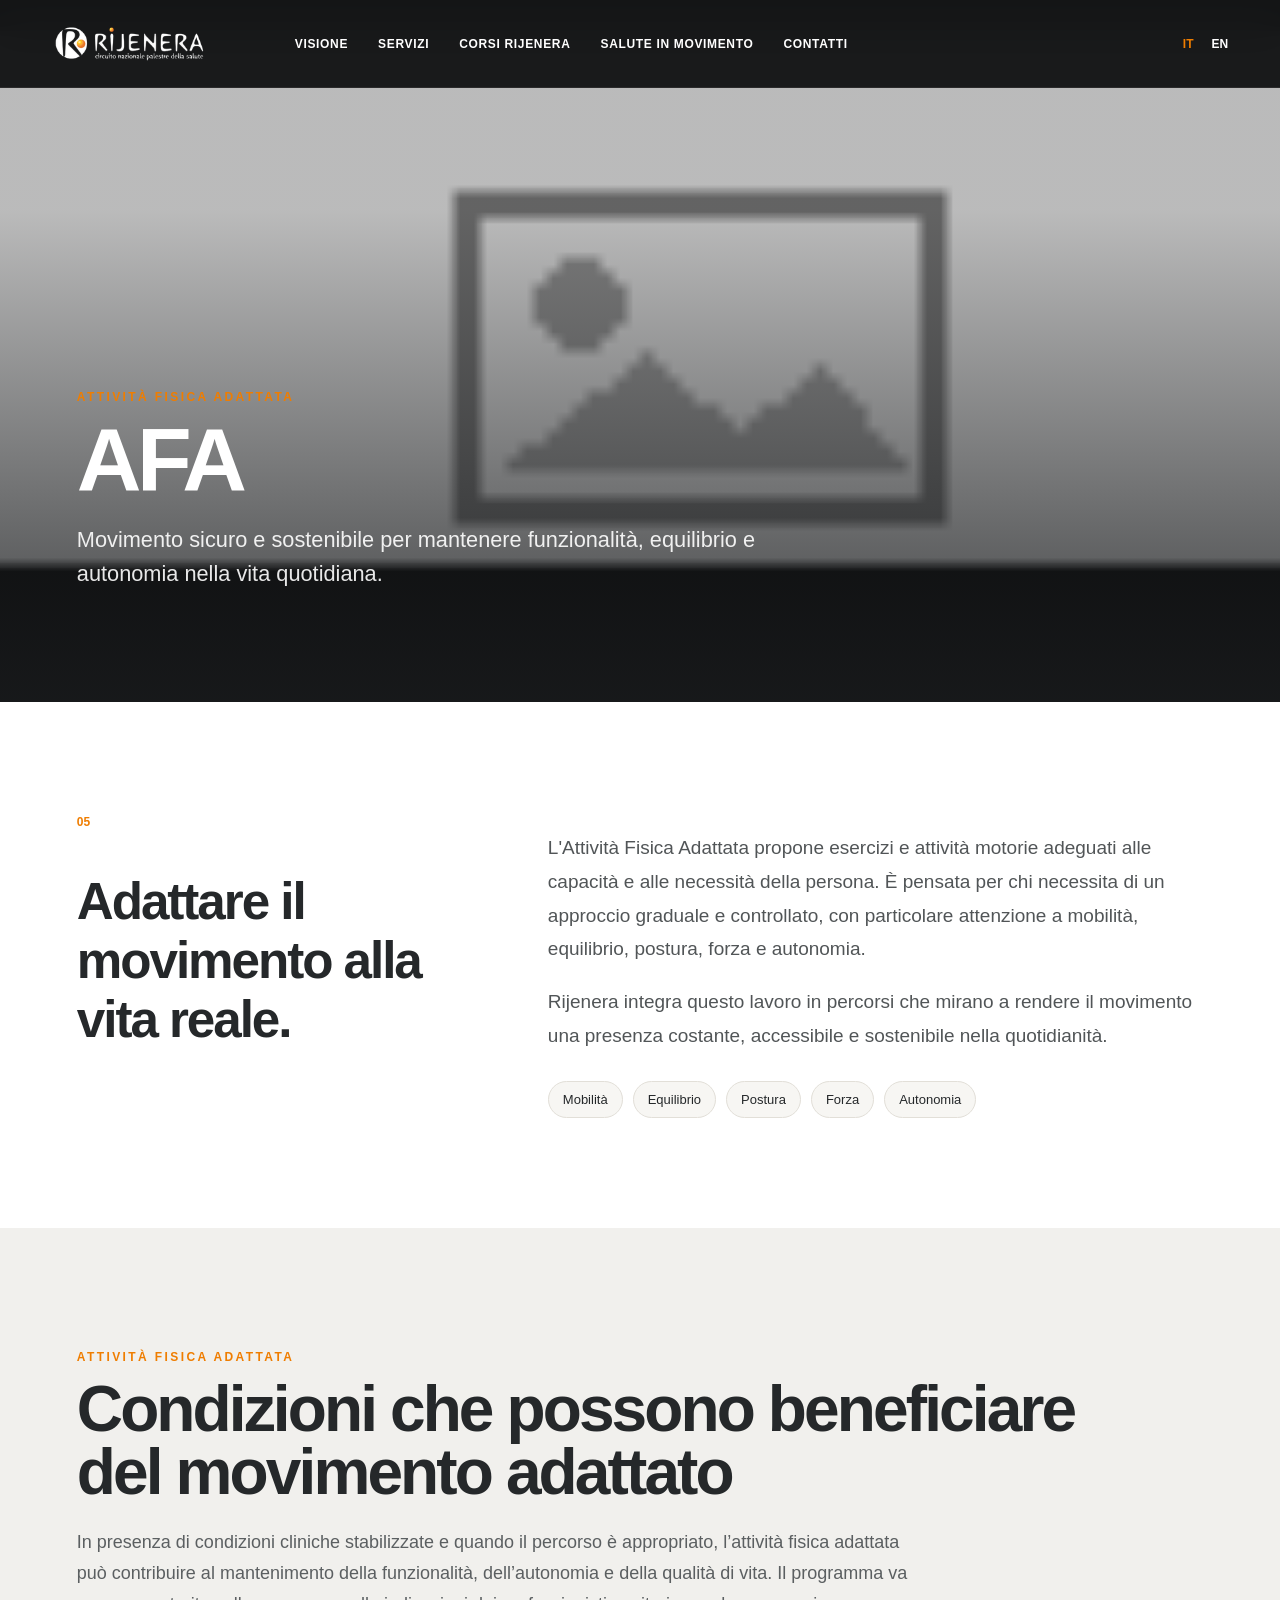
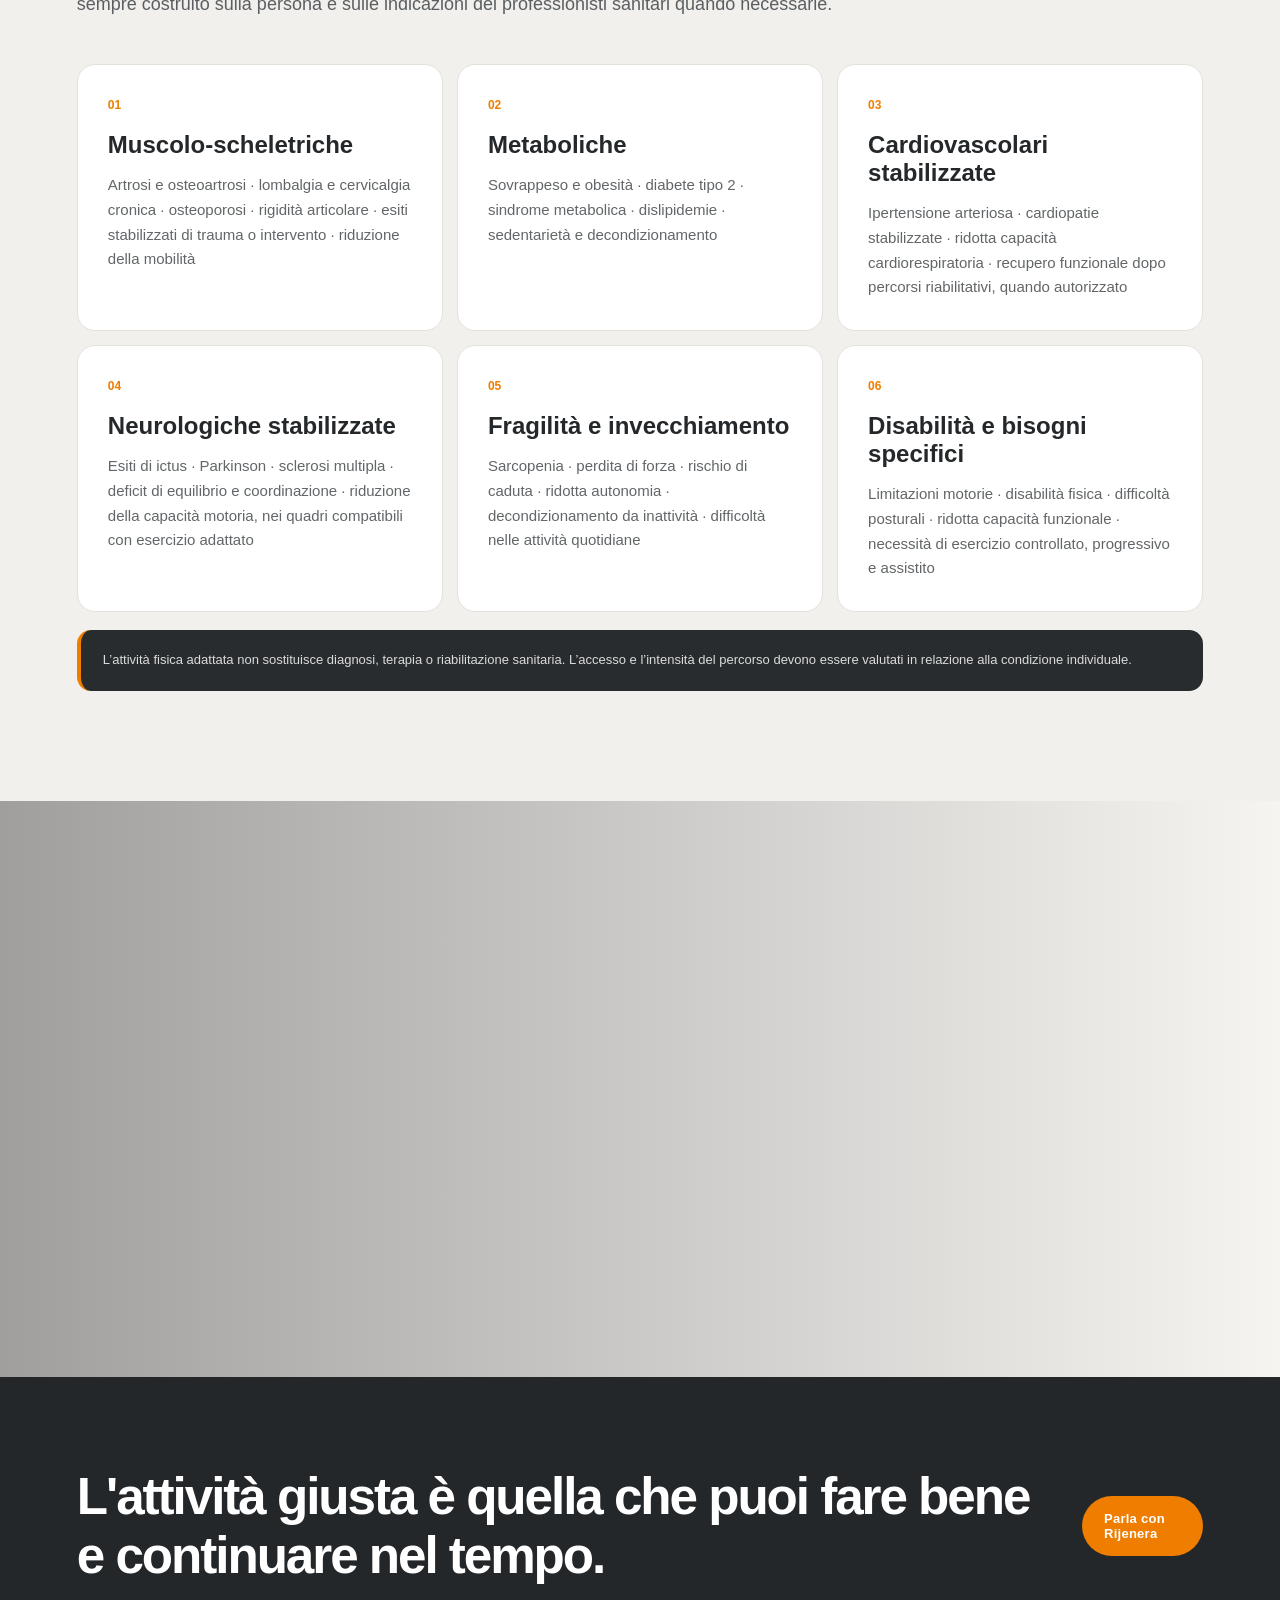
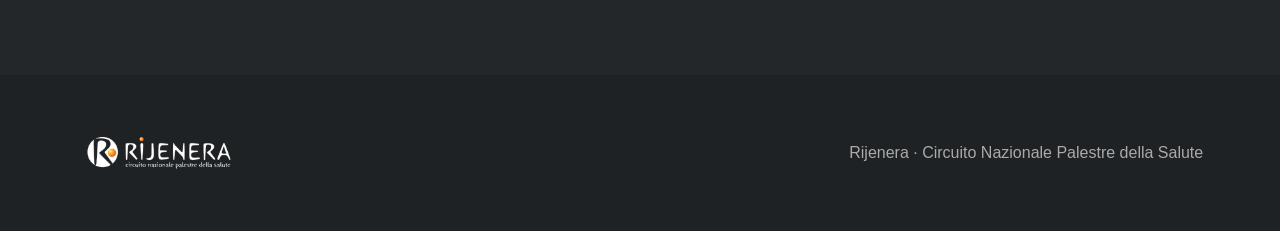
<file: afa.html>
<!doctype html><html lang="it"><head><meta charset="utf-8"><meta name="viewport" content="width=device-width,initial-scale=1"><title>Attività Fisica Adattata | Rijenera</title><link rel="stylesheet" href="assets/css/style.css"></head><body><header class="site-header"><a class="brand" href="index.html"><img src="assets/img/rijenera-logo-official.png" alt="Rijenera"></a><nav class="desktop-nav"><a href="index.html#vision" data-it="Visione" data-en="Vision">Visione</a><a href="index.html#percorsi" data-it="Servizi" data-en="Services">Servizi</a><a href="corsi.html" data-it="Corsi Rijenera" data-en="Rijenera classes">Corsi Rijenera</a><a href="index.html#salute" data-it="Salute in movimento" data-en="Health in motion">Salute in movimento</a><a href="index.html#contatti" data-it="Contatti" data-en="Contact">Contatti</a></nav><div class="header-actions"><button class="lang active" data-lang="it">IT</button><button class="lang" data-lang="en">EN</button><button class="menu-toggle">☰</button></div></header><main><section class="subhero" style="background-image:url('assets/img/afa02.png')"><div class="subhero-content reveal"><p class="eyebrow" data-it="ATTIVITÀ FISICA ADATTATA" data-en="ADAPTED PHYSICAL ACTIVITY">ATTIVITÀ FISICA ADATTATA</p><h1>AFA</h1><p class="hero-copy" data-it="Movimento sicuro e sostenibile per mantenere funzionalità, equilibrio e autonomia nella vita quotidiana." data-en="Safe, sustainable movement to maintain function, balance and autonomy in everyday life.">Movimento sicuro e sostenibile per mantenere funzionalità, equilibrio e autonomia nella vita quotidiana.</p></div></section><section class="content-wrap"><div><span class="section-index">05</span><h2 data-it="Adattare il movimento alla vita reale." data-en="Adapt movement to real life.">Adattare il movimento alla vita reale.</h2></div><div class="rich"><p data-it="L'Attività Fisica Adattata propone esercizi e attività motorie adeguati alle capacità e alle necessità della persona. È pensata per chi necessita di un approccio graduale e controllato, con particolare attenzione a mobilità, equilibrio, postura, forza e autonomia." data-en="Adapted Physical Activity uses exercises tailored to the person's abilities and needs. It is designed for people who need a gradual, controlled approach with particular attention to mobility, balance, posture, strength and autonomy.">L'Attività Fisica Adattata propone esercizi e attività motorie adeguati alle capacità e alle necessità della persona. È pensata per chi necessita di un approccio graduale e controllato, con particolare attenzione a mobilità, equilibrio, postura, forza e autonomia.</p><p data-it="Rijenera integra questo lavoro in percorsi che mirano a rendere il movimento una presenza costante, accessibile e sostenibile nella quotidianità." data-en="Rijenera integrates this work into programs designed to make movement a constant, accessible and sustainable part of daily life.">Rijenera integra questo lavoro in percorsi che mirano a rendere il movimento una presenza costante, accessibile e sostenibile nella quotidianità.</p><div class="pill-list"><span class="pill" data-it="Mobilità" data-en="Mobility">Mobilità</span><span class="pill" data-it="Equilibrio" data-en="Balance">Equilibrio</span><span class="pill" data-it="Postura" data-en="Posture">Postura</span><span class="pill" data-it="Forza" data-en="Strength">Forza</span><span class="pill" data-it="Autonomia" data-en="Autonomy">Autonomia</span></div></div></section><section class="service-photo" style="background-image:url('assets/img/afa03.png')"></section><section class="cta-dark"><h2 data-it="L'attività giusta è quella che puoi fare bene e continuare nel tempo." data-en="The right activity is one you can do well and sustain over time.">L'attività giusta è quella che puoi fare bene e continuare nel tempo.</h2><a class="btn btn-primary" href="index.html#contatti" data-it="Parla con Rijenera" data-en="Talk to Rijenera">Parla con Rijenera</a></section></main><footer><img src="assets/img/rijenera-logo-official.png" alt="Rijenera"><p>Rijenera · Circuito Nazionale Palestre della Salute</p></footer><script src="assets/js/app.js"></script></body></html>
</file>
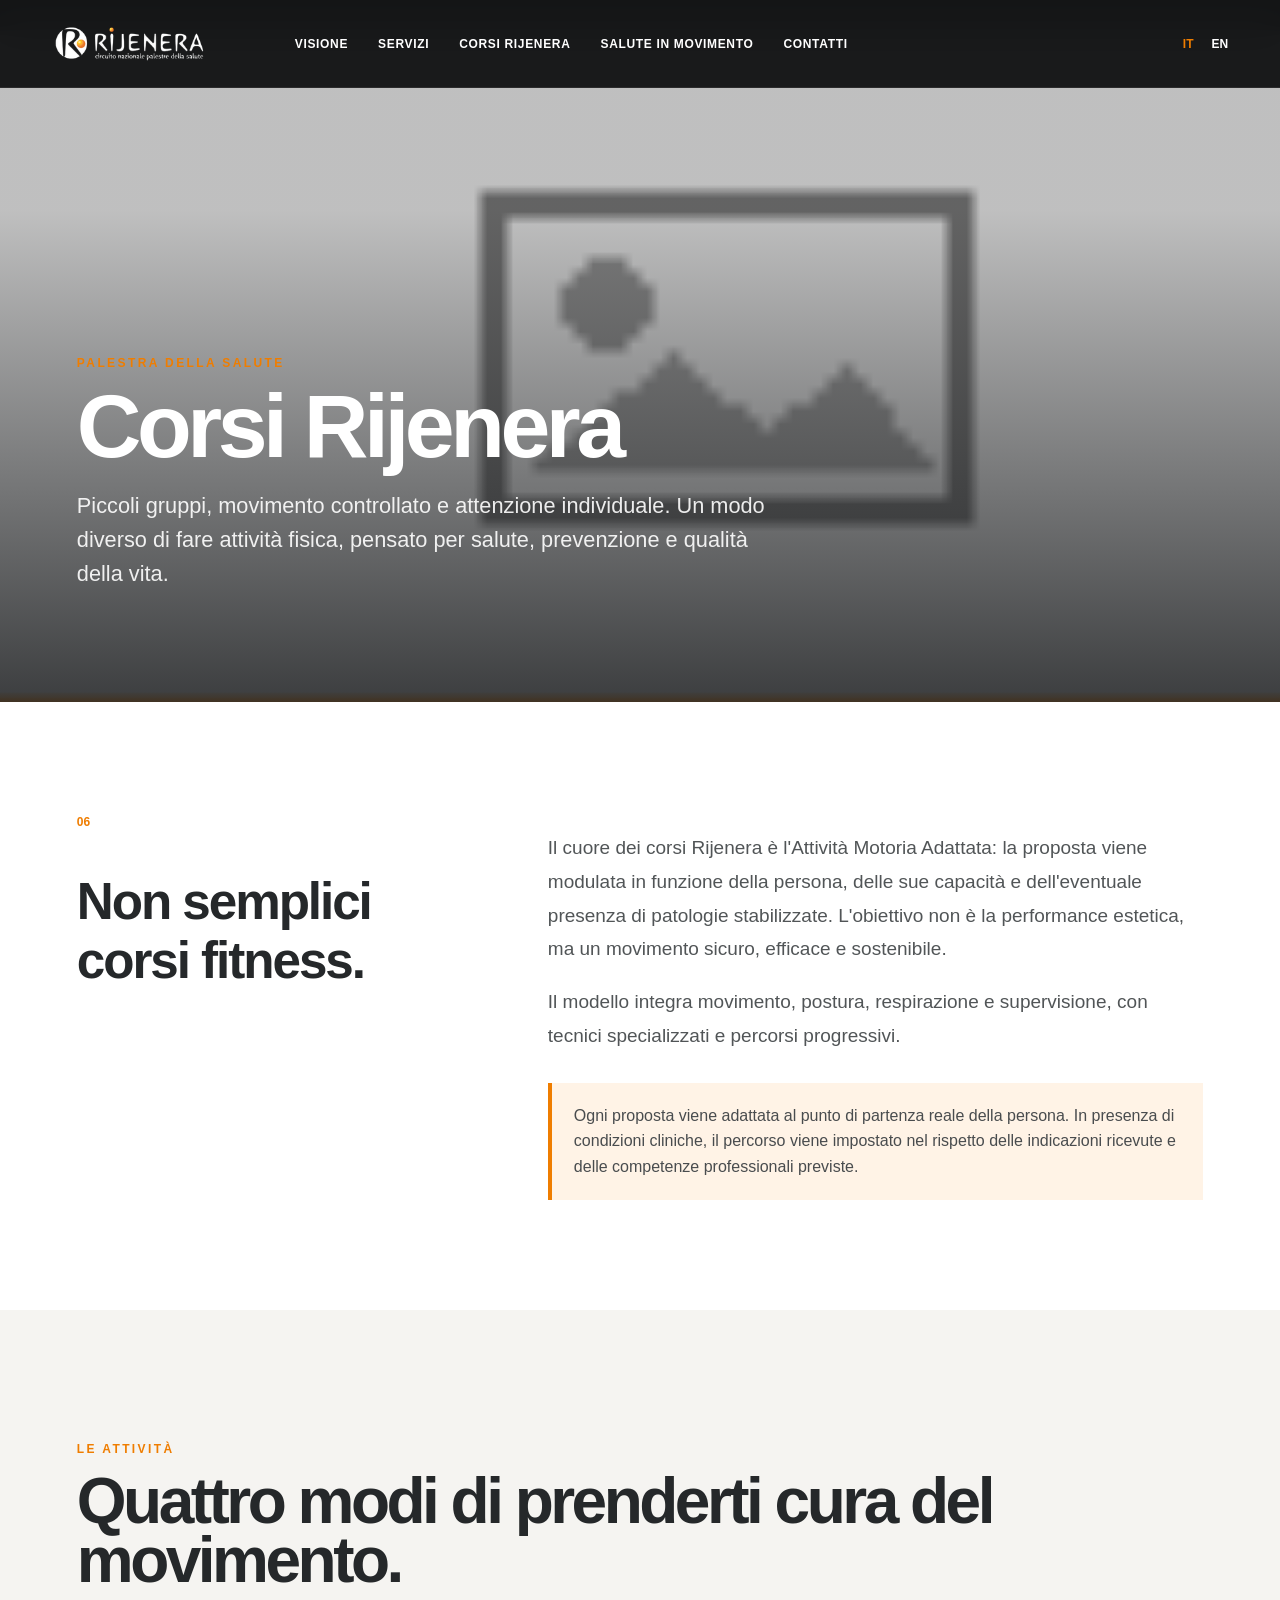
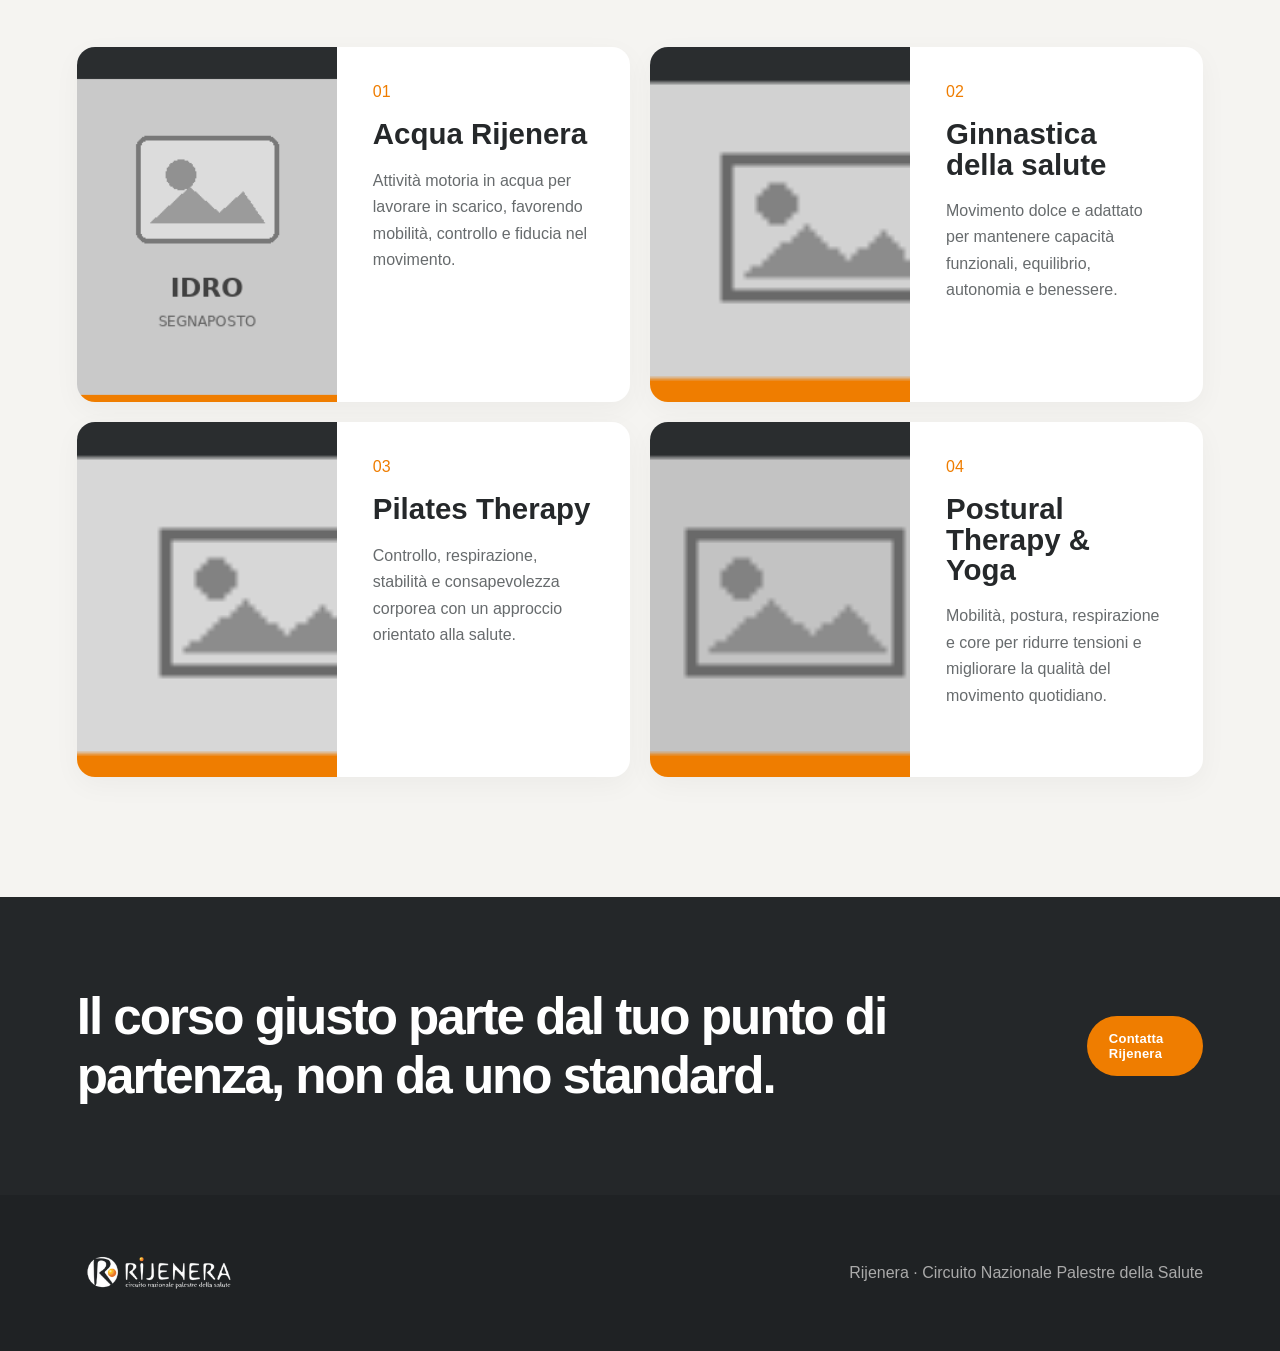
<file: corsi.html>
<!doctype html><html lang="it"><head><meta charset="utf-8"><meta name="viewport" content="width=device-width,initial-scale=1"><title>Corsi Rijenera | Palestra della Salute</title><link rel="stylesheet" href="assets/css/style.css"></head><body><header class="site-header"><a class="brand" href="index.html"><img src="assets/img/rijenera-logo-official.png" alt="Rijenera"></a><nav class="desktop-nav"><a href="index.html#vision" data-it="Visione" data-en="Vision">Visione</a><a href="index.html#percorsi" data-it="Servizi" data-en="Services">Servizi</a><a href="corsi.html" data-it="Corsi Rijenera" data-en="Rijenera classes">Corsi Rijenera</a><a href="index.html#salute" data-it="Salute in movimento" data-en="Health in motion">Salute in movimento</a><a href="index.html#contatti" data-it="Contatti" data-en="Contact">Contatti</a></nav><div class="header-actions"><button class="lang active" data-lang="it">IT</button><button class="lang" data-lang="en">EN</button><button class="menu-toggle">☰</button></div></header><main><section class="subhero" style="background-image:url('assets/img/corsi02.png')"><div class="subhero-content reveal"><p class="eyebrow" data-it="PALESTRA DELLA SALUTE" data-en="HEALTH GYM">PALESTRA DELLA SALUTE</p><h1 data-it="Corsi Rijenera" data-en="Rijenera classes">Corsi Rijenera</h1><p class="hero-copy" data-it="Piccoli gruppi, movimento controllato e attenzione individuale. Un modo diverso di fare attività fisica, pensato per salute, prevenzione e qualità della vita." data-en="Small groups, controlled movement and individual attention. A different approach to physical activity, designed for health, prevention and quality of life.">Piccoli gruppi, movimento controllato e attenzione individuale. Un modo diverso di fare attività fisica, pensato per salute, prevenzione e qualità della vita.</p></div></section><section class="content-wrap"><div><span class="section-index">06</span><h2 data-it="Non semplici corsi fitness." data-en="Not ordinary fitness classes.">Non semplici corsi fitness.</h2></div><div class="rich"><p data-it="Il cuore dei corsi Rijenera è l'Attività Motoria Adattata: la proposta viene modulata in funzione della persona, delle sue capacità e dell'eventuale presenza di patologie stabilizzate. L'obiettivo non è la performance estetica, ma un movimento sicuro, efficace e sostenibile." data-en="At the heart of Rijenera classes is Adapted Motor Activity: the program is adjusted to the person, their abilities and any stable conditions. The goal is not aesthetic performance, but safe, effective and sustainable movement.">Il cuore dei corsi Rijenera è l'Attività Motoria Adattata: la proposta viene modulata in funzione della persona, delle sue capacità e dell'eventuale presenza di patologie stabilizzate. L'obiettivo non è la performance estetica, ma un movimento sicuro, efficace e sostenibile.</p><p data-it="Il modello integra movimento, postura, respirazione e supervisione, con tecnici specializzati e percorsi progressivi." data-en="The model integrates movement, posture, breathing and supervision, with specialized professionals and progressive programs.">Il modello integra movimento, postura, respirazione e supervisione, con tecnici specializzati e percorsi progressivi.</p><div class="course-note" data-it="Ogni proposta viene adattata al punto di partenza reale della persona. In presenza di condizioni cliniche, il percorso viene impostato nel rispetto delle indicazioni ricevute e delle competenze professionali previste." data-en="Each program is adapted to the person's real starting point. In the presence of clinical conditions, the path is set according to received indications and the appropriate professional competencies.">Ogni proposta viene adattata al punto di partenza reale della persona. In presenza di condizioni cliniche, il percorso viene impostato nel rispetto delle indicazioni ricevute e delle competenze professionali previste.</div></div></section><section class="paths section-pad"><div class="section-head reveal"><p class="eyebrow" data-it="LE ATTIVITÀ" data-en="ACTIVITIES">LE ATTIVITÀ</p><h2 data-it="Quattro modi di prenderti cura del movimento." data-en="Four ways to care for your movement.">Quattro modi di prenderti cura del movimento.</h2></div><div class="cards"><article class="path-card reveal"><div class="card-img" style="background-image:url('assets/img/corsi03.png')"></div><div class="card-body"><span>01</span><h3 data-it="Acqua Rijenera" data-en="Rijenera Water">Acqua Rijenera</h3><p data-it="Attività motoria in acqua per lavorare in scarico, favorendo mobilità, controllo e fiducia nel movimento." data-en="Water-based movement with reduced load, supporting mobility, control and confidence.">Attività motoria in acqua per lavorare in scarico, favorendo mobilità, controllo e fiducia nel movimento.</p></div></article><article class="path-card reveal"><div class="card-img" style="background-image:url('assets/img/corsi04.png')"></div><div class="card-body"><span>02</span><h3 data-it="Ginnastica della salute" data-en="Health exercise">Ginnastica della salute</h3><p data-it="Movimento dolce e adattato per mantenere capacità funzionali, equilibrio, autonomia e benessere." data-en="Gentle adapted movement to maintain functional abilities, balance, autonomy and wellbeing.">Movimento dolce e adattato per mantenere capacità funzionali, equilibrio, autonomia e benessere.</p></div></article><article class="path-card reveal"><div class="card-img" style="background-image:url('assets/img/corsi05.png')"></div><div class="card-body"><span>03</span><h3>Pilates Therapy</h3><p data-it="Controllo, respirazione, stabilità e consapevolezza corporea con un approccio orientato alla salute." data-en="Control, breathing, stability and body awareness with a health-oriented approach.">Controllo, respirazione, stabilità e consapevolezza corporea con un approccio orientato alla salute.</p></div></article><article class="path-card reveal"><div class="card-img" style="background-image:url('assets/img/corsi06.png')"></div><div class="card-body"><span>04</span><h3>Postural Therapy & Yoga</h3><p data-it="Mobilità, postura, respirazione e core per ridurre tensioni e migliorare la qualità del movimento quotidiano." data-en="Mobility, posture, breathing and core work to reduce tension and improve everyday movement quality.">Mobilità, postura, respirazione e core per ridurre tensioni e migliorare la qualità del movimento quotidiano.</p></div></article></div></section><section class="cta-dark"><h2 data-it="Il corso giusto parte dal tuo punto di partenza, non da uno standard." data-en="The right class starts from your starting point, not a standard.">Il corso giusto parte dal tuo punto di partenza, non da uno standard.</h2><a class="btn btn-primary" href="index.html#contatti" data-it="Contatta Rijenera" data-en="Contact Rijenera">Contatta Rijenera</a></section></main><footer><img src="assets/img/rijenera-logo-official.png" alt="Rijenera"><p>Rijenera · Circuito Nazionale Palestre della Salute</p></footer><script src="assets/js/app.js"></script></body></html>
</file>
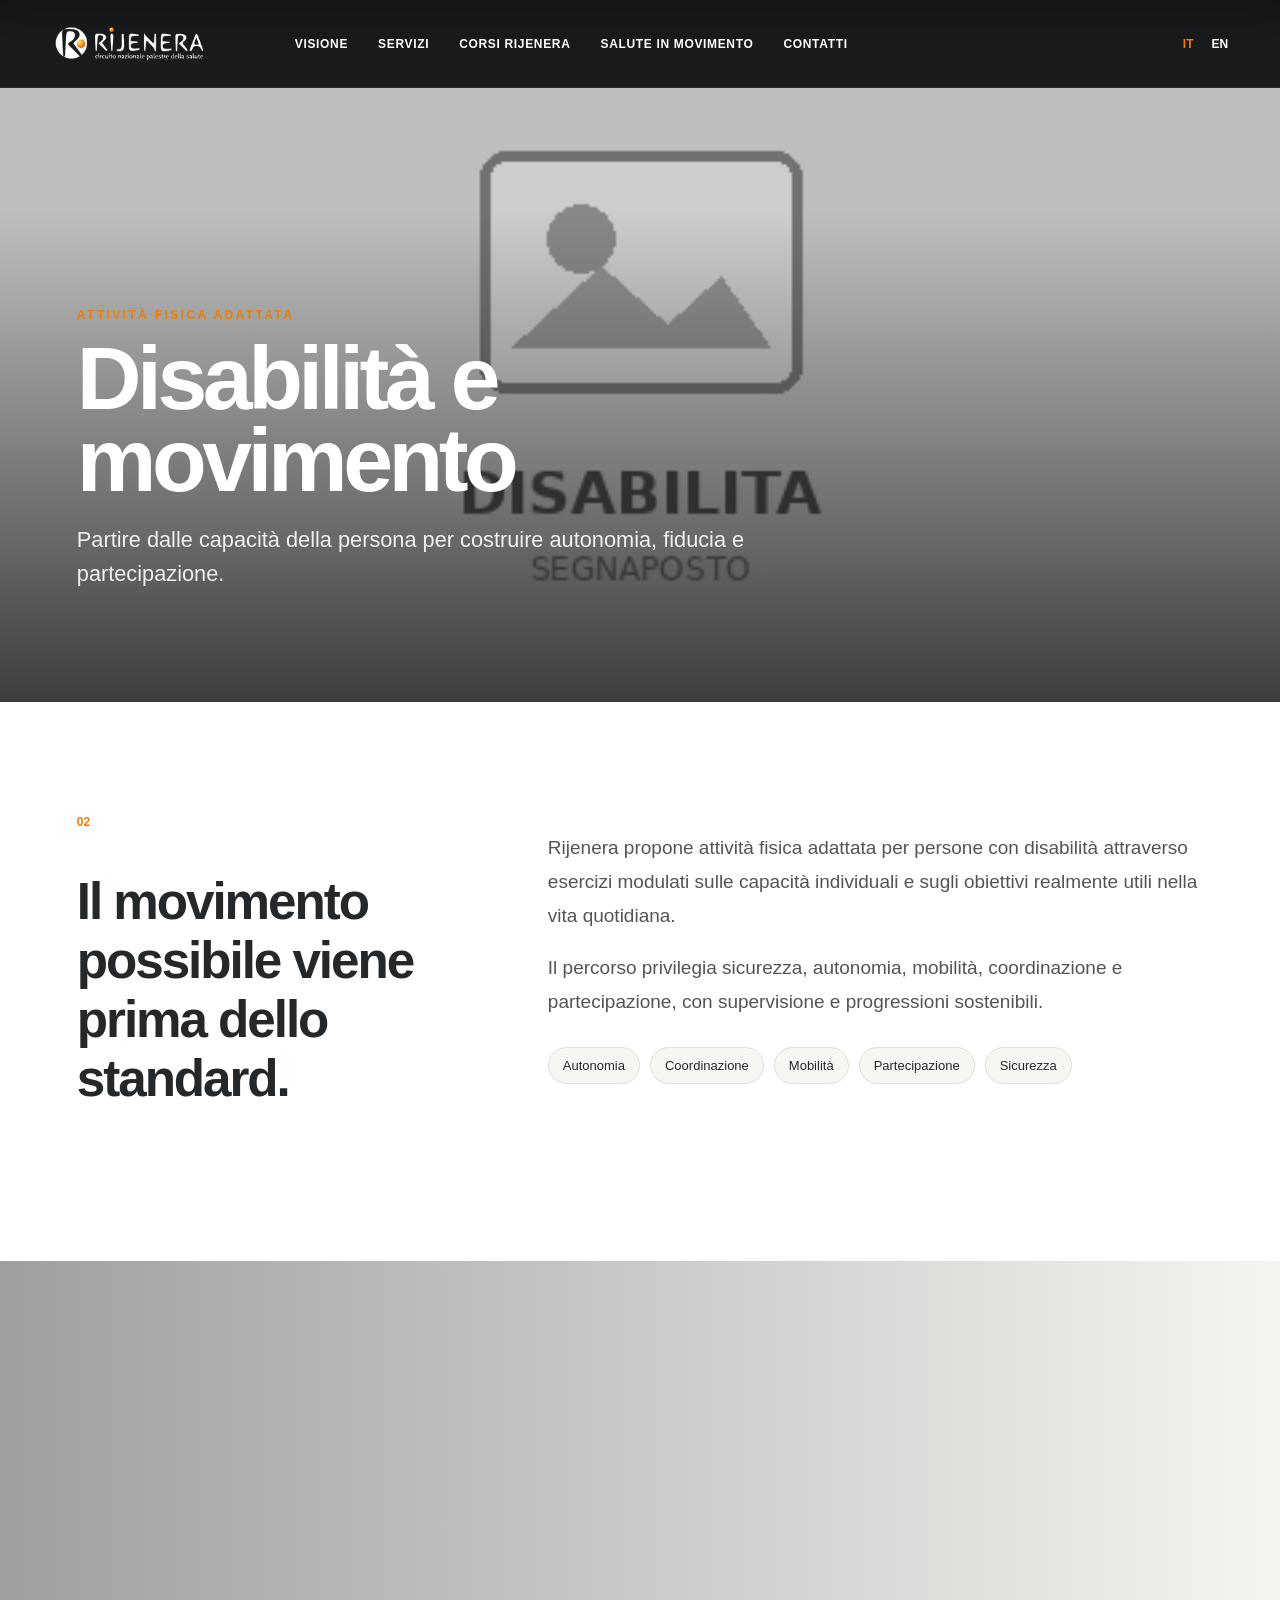
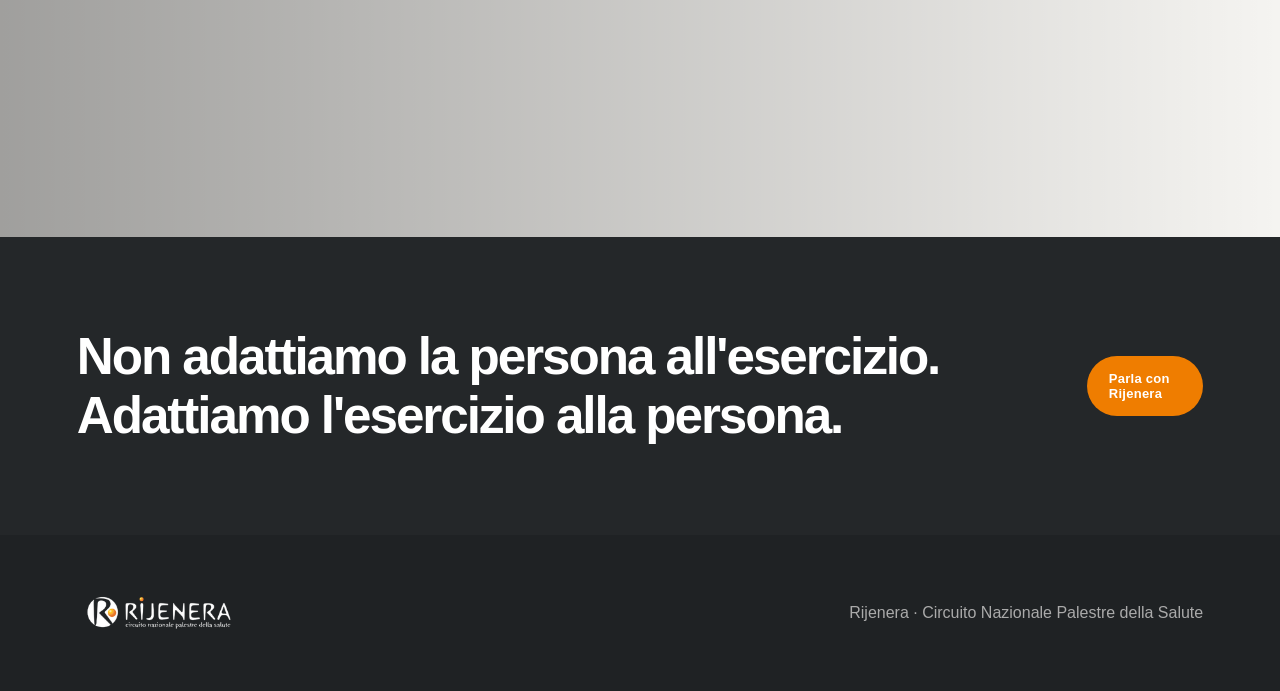
<file: disabilita.html>
<!doctype html><html lang="it"><head><meta charset="utf-8"><meta name="viewport" content="width=device-width,initial-scale=1"><title>Attività fisica e disabilità | Rijenera</title><link rel="stylesheet" href="assets/css/style.css"></head><body><header class="site-header"><a class="brand" href="index.html"><img src="assets/img/rijenera-logo-official.png" alt="Rijenera"></a><nav class="desktop-nav"><a href="index.html#vision" data-it="Visione" data-en="Vision">Visione</a><a href="index.html#percorsi" data-it="Servizi" data-en="Services">Servizi</a><a href="corsi.html" data-it="Corsi Rijenera" data-en="Rijenera classes">Corsi Rijenera</a><a href="index.html#salute" data-it="Salute in movimento" data-en="Health in motion">Salute in movimento</a><a href="index.html#contatti" data-it="Contatti" data-en="Contact">Contatti</a></nav><div class="header-actions"><button class="lang active" data-lang="it">IT</button><button class="lang" data-lang="en">EN</button><button class="menu-toggle">☰</button></div></header><main><section class="subhero" style="background-image:url('assets/img/dis02.png')"><div class="subhero-content reveal"><p class="eyebrow" data-it="ATTIVITÀ FISICA ADATTATA" data-en="ADAPTED PHYSICAL ACTIVITY">ATTIVITÀ FISICA ADATTATA</p><h1 data-it="Disabilità e movimento" data-en="Disability and movement">Disabilità e movimento</h1><p class="hero-copy" data-it="Partire dalle capacità della persona per costruire autonomia, fiducia e partecipazione." data-en="Starting from the person's abilities to build autonomy, confidence and participation.">Partire dalle capacità della persona per costruire autonomia, fiducia e partecipazione.</p></div></section><section class="content-wrap"><div><span class="section-index">02</span><h2 data-it="Il movimento possibile viene prima dello standard." data-en="Possible movement comes before standards.">Il movimento possibile viene prima dello standard.</h2></div><div class="rich"><p data-it="Rijenera propone attività fisica adattata per persone con disabilità attraverso esercizi modulati sulle capacità individuali e sugli obiettivi realmente utili nella vita quotidiana." data-en="Rijenera offers adapted physical activity for people with disabilities through exercises tailored to individual abilities and goals that are genuinely useful in daily life.">Rijenera propone attività fisica adattata per persone con disabilità attraverso esercizi modulati sulle capacità individuali e sugli obiettivi realmente utili nella vita quotidiana.</p><p data-it="Il percorso privilegia sicurezza, autonomia, mobilità, coordinazione e partecipazione, con supervisione e progressioni sostenibili." data-en="The program prioritizes safety, autonomy, mobility, coordination and participation, with supervision and sustainable progression.">Il percorso privilegia sicurezza, autonomia, mobilità, coordinazione e partecipazione, con supervisione e progressioni sostenibili.</p><div class="pill-list"><span class="pill" data-it="Autonomia" data-en="Autonomy">Autonomia</span><span class="pill" data-it="Coordinazione" data-en="Coordination">Coordinazione</span><span class="pill" data-it="Mobilità" data-en="Mobility">Mobilità</span><span class="pill" data-it="Partecipazione" data-en="Participation">Partecipazione</span><span class="pill" data-it="Sicurezza" data-en="Safety">Sicurezza</span></div></div></section><section class="service-photo" style="background-image:url('assets/img/dis03.png')"></section><section class="cta-dark"><h2 data-it="Non adattiamo la persona all'esercizio. Adattiamo l'esercizio alla persona." data-en="We do not adapt the person to exercise. We adapt exercise to the person.">Non adattiamo la persona all'esercizio. Adattiamo l'esercizio alla persona.</h2><a class="btn btn-primary" href="index.html#contatti" data-it="Parla con Rijenera" data-en="Talk to Rijenera">Parla con Rijenera</a></section></main><footer><img src="assets/img/rijenera-logo-official.png" alt="Rijenera"><p>Rijenera · Circuito Nazionale Palestre della Salute</p></footer><script src="assets/js/app.js"></script></body></html>
</file>
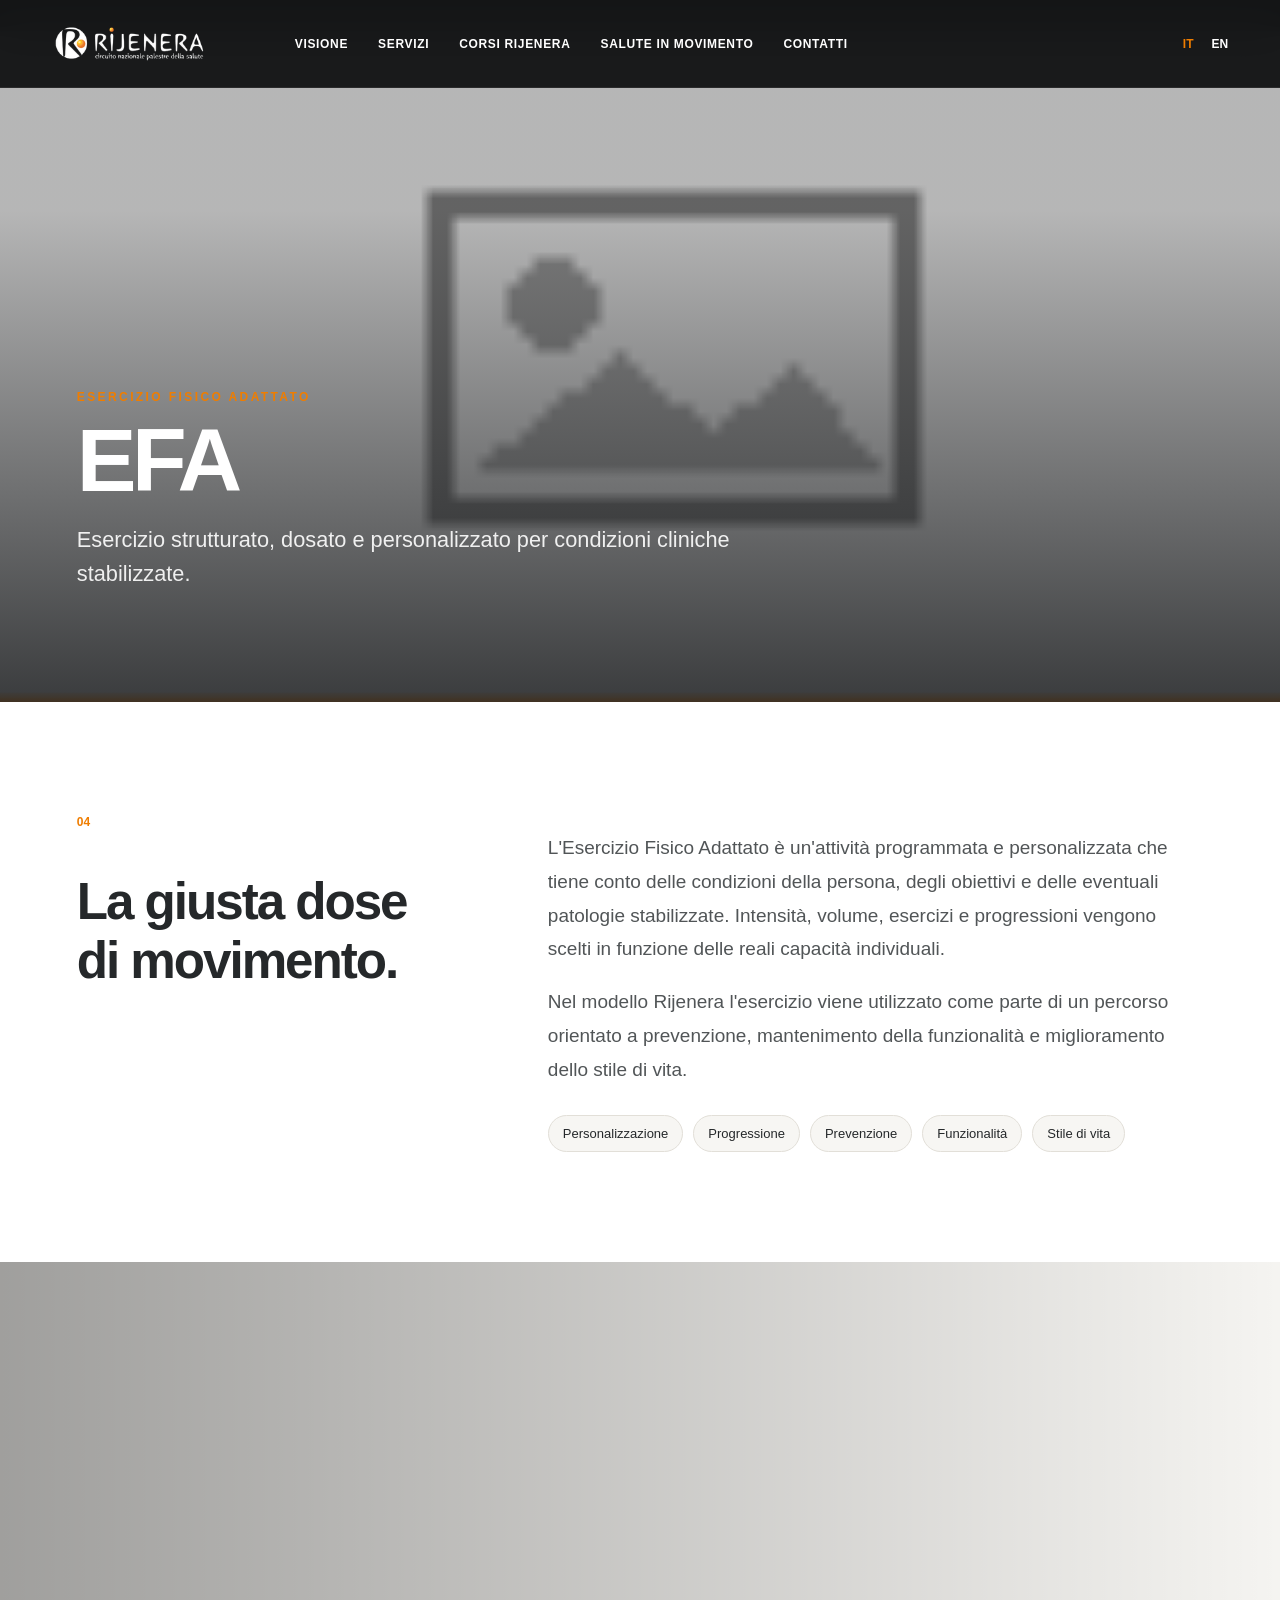
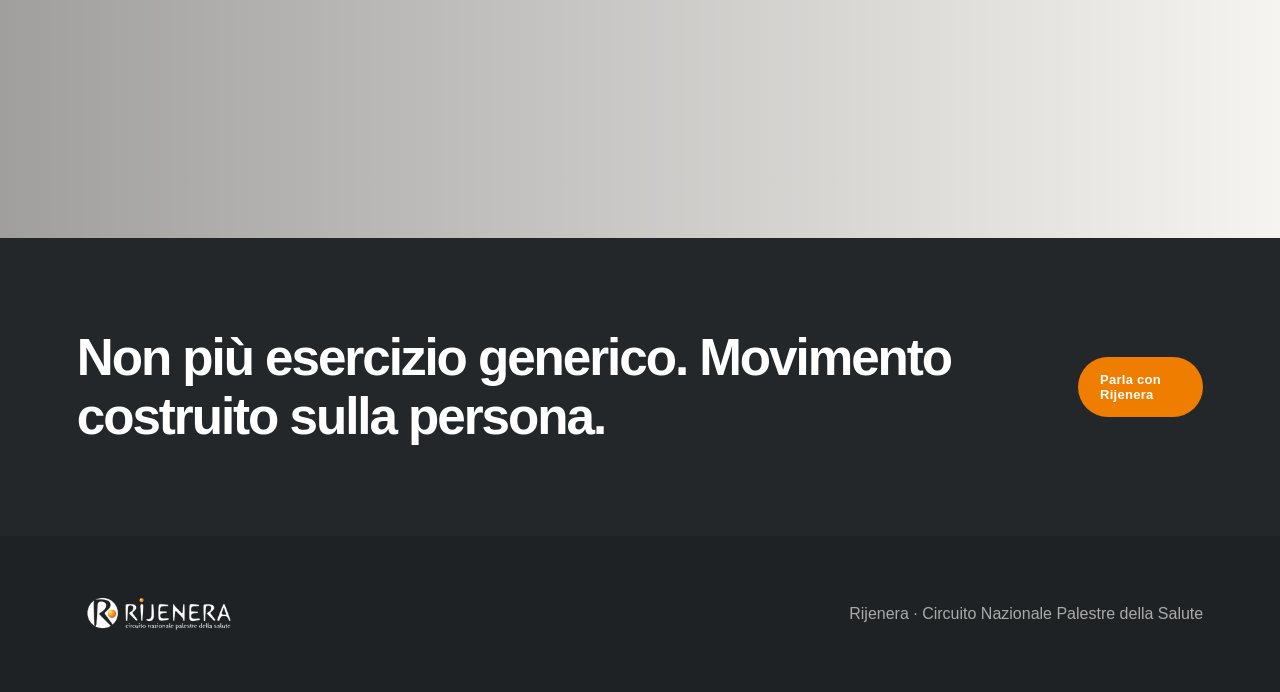
<file: efa.html>
<!doctype html><html lang="it"><head><meta charset="utf-8"><meta name="viewport" content="width=device-width,initial-scale=1"><title>Esercizio Fisico Adattato | Rijenera</title><link rel="stylesheet" href="assets/css/style.css"></head><body><header class="site-header"><a class="brand" href="index.html"><img src="assets/img/rijenera-logo-official.png" alt="Rijenera"></a><nav class="desktop-nav"><a href="index.html#vision" data-it="Visione" data-en="Vision">Visione</a><a href="index.html#percorsi" data-it="Servizi" data-en="Services">Servizi</a><a href="corsi.html" data-it="Corsi Rijenera" data-en="Rijenera classes">Corsi Rijenera</a><a href="index.html#salute" data-it="Salute in movimento" data-en="Health in motion">Salute in movimento</a><a href="index.html#contatti" data-it="Contatti" data-en="Contact">Contatti</a></nav><div class="header-actions"><button class="lang active" data-lang="it">IT</button><button class="lang" data-lang="en">EN</button><button class="menu-toggle">☰</button></div></header><main><section class="subhero" style="background-image:url('assets/img/efa02.png')"><div class="subhero-content reveal"><p class="eyebrow" data-it="ESERCIZIO FISICO ADATTATO" data-en="ADAPTED PHYSICAL EXERCISE">ESERCIZIO FISICO ADATTATO</p><h1>EFA</h1><p class="hero-copy" data-it="Esercizio strutturato, dosato e personalizzato per condizioni cliniche stabilizzate." data-en="Structured, dosed and personalized exercise for stable clinical conditions.">Esercizio strutturato, dosato e personalizzato per condizioni cliniche stabilizzate.</p></div></section><section class="content-wrap"><div><span class="section-index">04</span><h2 data-it="La giusta dose di movimento." data-en="The right dose of movement.">La giusta dose di movimento.</h2></div><div class="rich"><p data-it="L'Esercizio Fisico Adattato è un'attività programmata e personalizzata che tiene conto delle condizioni della persona, degli obiettivi e delle eventuali patologie stabilizzate. Intensità, volume, esercizi e progressioni vengono scelti in funzione delle reali capacità individuali." data-en="Adapted Physical Exercise is planned and personalized activity that considers the person's condition, goals and any stable pathologies. Intensity, volume, exercises and progression are selected according to real individual abilities.">L'Esercizio Fisico Adattato è un'attività programmata e personalizzata che tiene conto delle condizioni della persona, degli obiettivi e delle eventuali patologie stabilizzate. Intensità, volume, esercizi e progressioni vengono scelti in funzione delle reali capacità individuali.</p><p data-it="Nel modello Rijenera l'esercizio viene utilizzato come parte di un percorso orientato a prevenzione, mantenimento della funzionalità e miglioramento dello stile di vita." data-en="In the Rijenera model, exercise is used within a pathway focused on prevention, maintaining function and improving lifestyle.">Nel modello Rijenera l'esercizio viene utilizzato come parte di un percorso orientato a prevenzione, mantenimento della funzionalità e miglioramento dello stile di vita.</p><div class="pill-list"><span class="pill" data-it="Personalizzazione" data-en="Personalization">Personalizzazione</span><span class="pill" data-it="Progressione" data-en="Progression">Progressione</span><span class="pill" data-it="Prevenzione" data-en="Prevention">Prevenzione</span><span class="pill" data-it="Funzionalità" data-en="Function">Funzionalità</span><span class="pill" data-it="Stile di vita" data-en="Lifestyle">Stile di vita</span></div></div></section><section class="service-photo" style="background-image:url('assets/img/efa03.png')"></section><section class="cta-dark"><h2 data-it="Non più esercizio generico. Movimento costruito sulla persona." data-en="No more generic exercise. Movement built around the person.">Non più esercizio generico. Movimento costruito sulla persona.</h2><a class="btn btn-primary" href="index.html#contatti" data-it="Parla con Rijenera" data-en="Talk to Rijenera">Parla con Rijenera</a></section></main><footer><img src="assets/img/rijenera-logo-official.png" alt="Rijenera"><p>Rijenera · Circuito Nazionale Palestre della Salute</p></footer><script src="assets/js/app.js"></script></body></html>
</file>
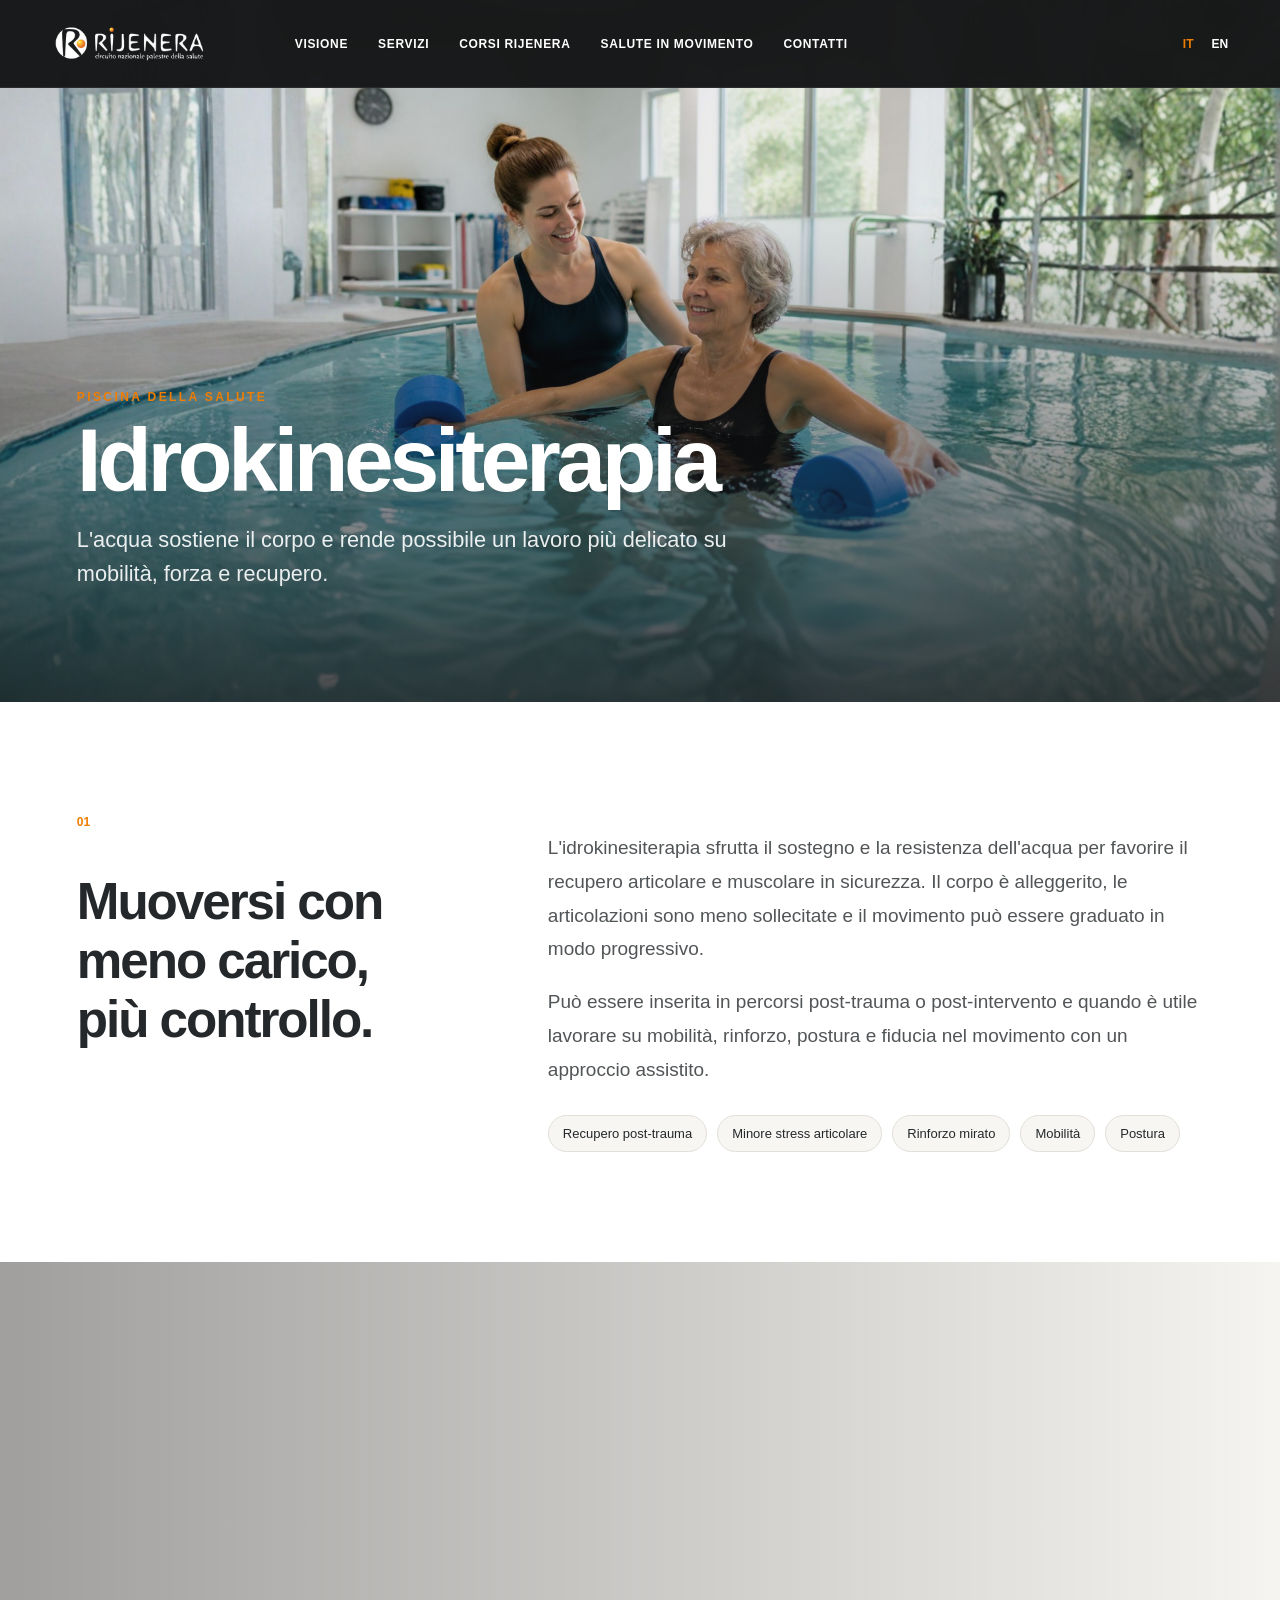
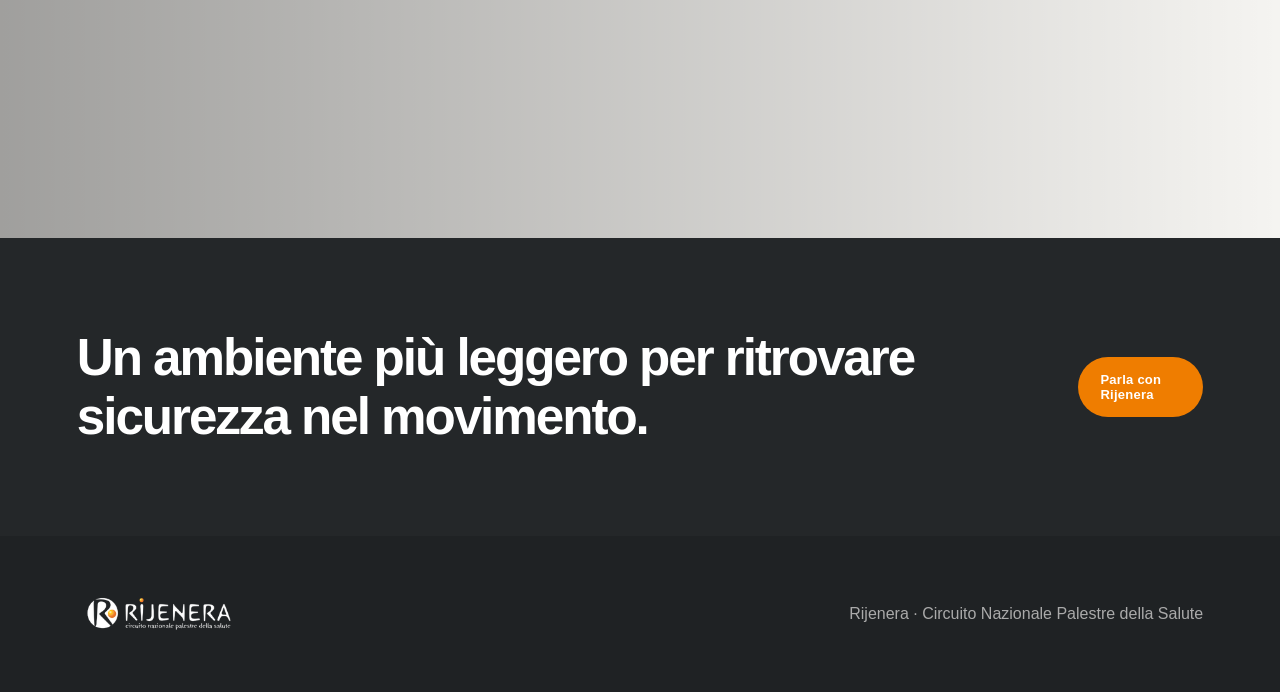
<file: idrokinesiterapia.html>
<!doctype html><html lang="it"><head><meta charset="utf-8"><meta name="viewport" content="width=device-width,initial-scale=1"><title>Idrokinesiterapia | Rijenera</title><link rel="stylesheet" href="assets/css/style.css"></head><body><header class="site-header"><a class="brand" href="index.html"><img src="assets/img/rijenera-logo-official.png" alt="Rijenera"></a><nav class="desktop-nav"><a href="index.html#vision" data-it="Visione" data-en="Vision">Visione</a><a href="index.html#percorsi" data-it="Servizi" data-en="Services">Servizi</a><a href="corsi.html" data-it="Corsi Rijenera" data-en="Rijenera classes">Corsi Rijenera</a><a href="index.html#salute" data-it="Salute in movimento" data-en="Health in motion">Salute in movimento</a><a href="index.html#contatti" data-it="Contatti" data-en="Contact">Contatti</a></nav><div class="header-actions"><button class="lang active" data-lang="it">IT</button><button class="lang" data-lang="en">EN</button><button class="menu-toggle">☰</button></div></header><main><section class="subhero" style="background-image:url('assets/img/idr02.png')"><div class="subhero-content reveal"><p class="eyebrow" data-it="PISCINA DELLA SALUTE" data-en="HEALTH POOL">PISCINA DELLA SALUTE</p><h1>Idrokinesiterapia</h1><p class="hero-copy" data-it="L'acqua sostiene il corpo e rende possibile un lavoro più delicato su mobilità, forza e recupero." data-en="Water supports the body and allows gentler work on mobility, strength and recovery.">L'acqua sostiene il corpo e rende possibile un lavoro più delicato su mobilità, forza e recupero.</p></div></section><section class="content-wrap"><div><span class="section-index">01</span><h2 data-it="Muoversi con meno carico, più controllo." data-en="Less load, more control.">Muoversi con meno carico, più controllo.</h2></div><div class="rich"><p data-it="L'idrokinesiterapia sfrutta il sostegno e la resistenza dell'acqua per favorire il recupero articolare e muscolare in sicurezza. Il corpo è alleggerito, le articolazioni sono meno sollecitate e il movimento può essere graduato in modo progressivo." data-en="Hydrokinesitherapy uses water support and resistance to promote safe joint and muscle recovery. The body is partially unloaded, joints are less stressed and movement can be progressed gradually.">L'idrokinesiterapia sfrutta il sostegno e la resistenza dell'acqua per favorire il recupero articolare e muscolare in sicurezza. Il corpo è alleggerito, le articolazioni sono meno sollecitate e il movimento può essere graduato in modo progressivo.</p><p data-it="Può essere inserita in percorsi post-trauma o post-intervento e quando è utile lavorare su mobilità, rinforzo, postura e fiducia nel movimento con un approccio assistito." data-en="It can be included in post-trauma or post-surgery programs and whenever assisted work on mobility, strengthening, posture and confidence in movement is useful.">Può essere inserita in percorsi post-trauma o post-intervento e quando è utile lavorare su mobilità, rinforzo, postura e fiducia nel movimento con un approccio assistito.</p><div class="pill-list"><span class="pill" data-it="Recupero post-trauma" data-en="Post-trauma recovery">Recupero post-trauma</span><span class="pill" data-it="Minore stress articolare" data-en="Reduced joint stress">Minore stress articolare</span><span class="pill" data-it="Rinforzo mirato" data-en="Targeted strengthening">Rinforzo mirato</span><span class="pill" data-it="Mobilità" data-en="Mobility">Mobilità</span><span class="pill" data-it="Postura" data-en="Posture">Postura</span></div></div></section><section class="service-photo" style="background-image:url('assets/img/idr03.png')"></section><section class="cta-dark"><h2 data-it="Un ambiente più leggero per ritrovare sicurezza nel movimento." data-en="A lighter environment to regain confidence in movement.">Un ambiente più leggero per ritrovare sicurezza nel movimento.</h2><a class="btn btn-primary" href="index.html#contatti" data-it="Parla con Rijenera" data-en="Talk to Rijenera">Parla con Rijenera</a></section></main><footer><img src="assets/img/rijenera-logo-official.png" alt="Rijenera"><p>Rijenera · Circuito Nazionale Palestre della Salute</p></footer><script src="assets/js/app.js"></script></body></html>
</file>
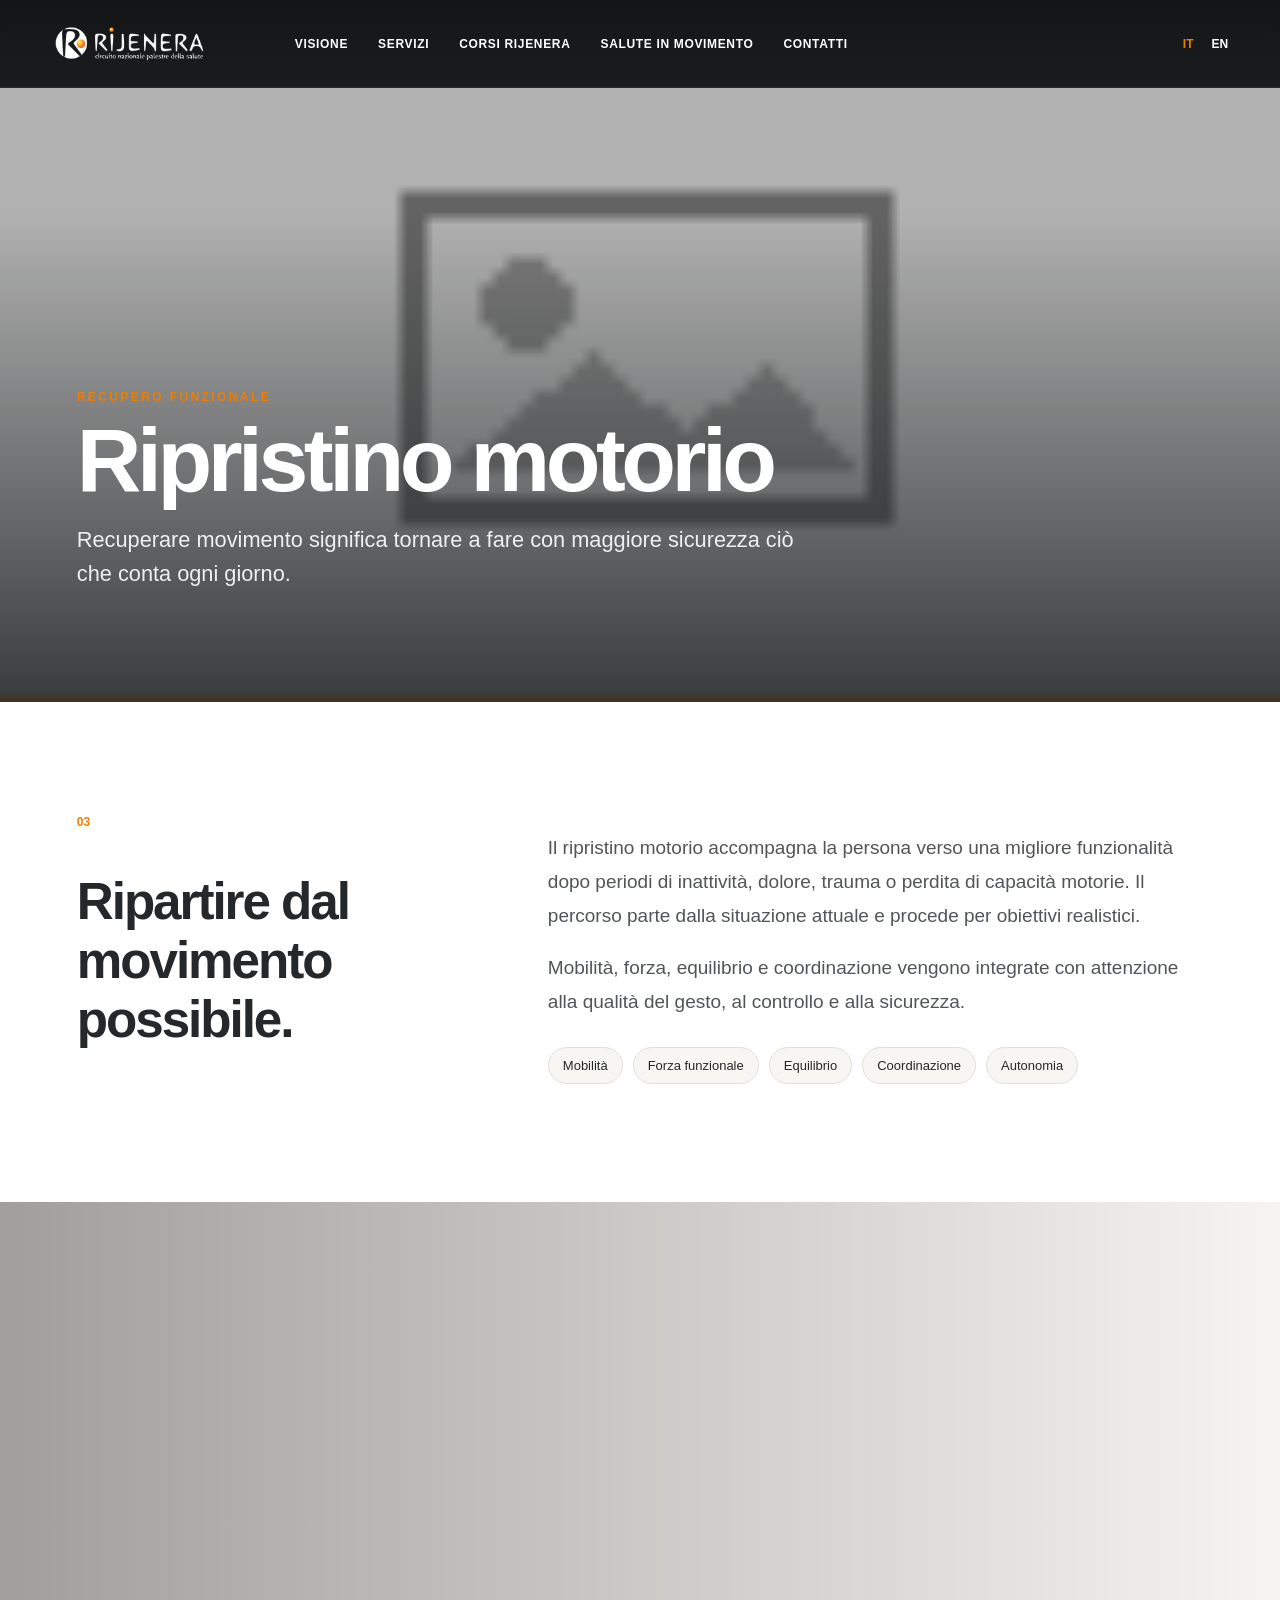
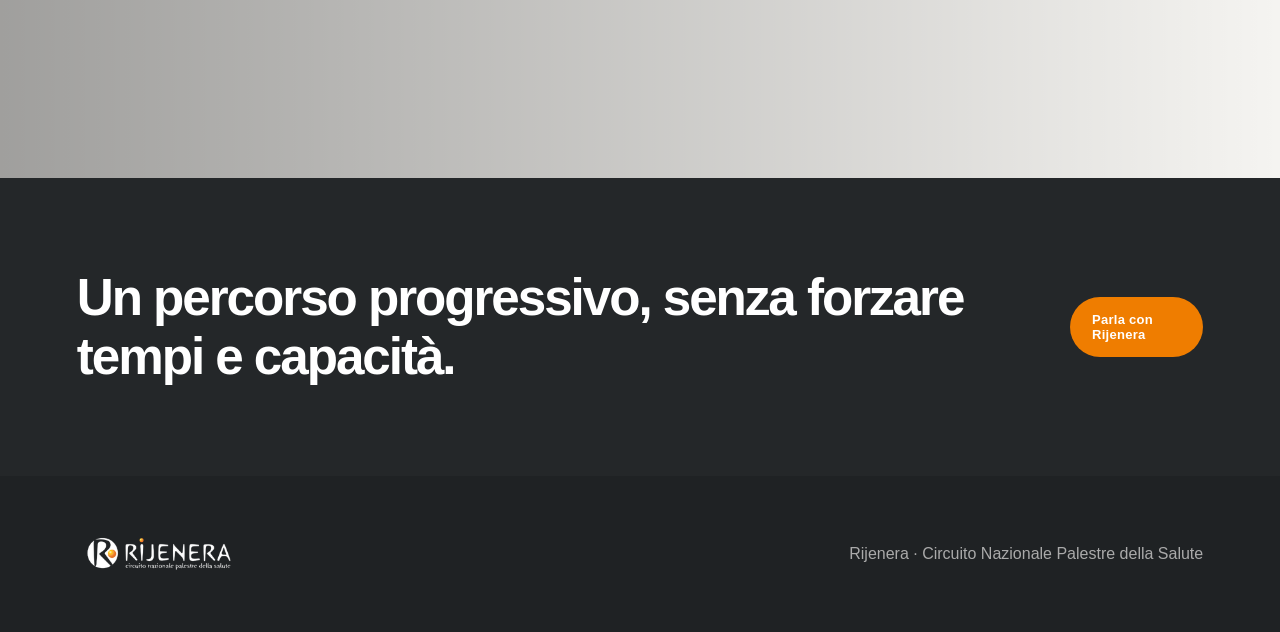
<file: ripristino-motorio.html>
<!doctype html><html lang="it"><head><meta charset="utf-8"><meta name="viewport" content="width=device-width,initial-scale=1"><title>Ripristino motorio | Rijenera</title><link rel="stylesheet" href="assets/css/style.css"></head><body><header class="site-header"><a class="brand" href="index.html"><img src="assets/img/rijenera-logo-official.png" alt="Rijenera"></a><nav class="desktop-nav"><a href="index.html#vision" data-it="Visione" data-en="Vision">Visione</a><a href="index.html#percorsi" data-it="Servizi" data-en="Services">Servizi</a><a href="corsi.html" data-it="Corsi Rijenera" data-en="Rijenera classes">Corsi Rijenera</a><a href="index.html#salute" data-it="Salute in movimento" data-en="Health in motion">Salute in movimento</a><a href="index.html#contatti" data-it="Contatti" data-en="Contact">Contatti</a></nav><div class="header-actions"><button class="lang active" data-lang="it">IT</button><button class="lang" data-lang="en">EN</button><button class="menu-toggle">☰</button></div></header><main><section class="subhero" style="background-image:url('assets/img/rip02.png')"><div class="subhero-content reveal"><p class="eyebrow" data-it="RECUPERO FUNZIONALE" data-en="FUNCTIONAL RECOVERY">RECUPERO FUNZIONALE</p><h1 data-it="Ripristino motorio" data-en="Motor recovery">Ripristino motorio</h1><p class="hero-copy" data-it="Recuperare movimento significa tornare a fare con maggiore sicurezza ciò che conta ogni giorno." data-en="Recovering movement means returning more safely to the things that matter every day.">Recuperare movimento significa tornare a fare con maggiore sicurezza ciò che conta ogni giorno.</p></div></section><section class="content-wrap"><div><span class="section-index">03</span><h2 data-it="Ripartire dal movimento possibile." data-en="Restart from possible movement.">Ripartire dal movimento possibile.</h2></div><div class="rich"><p data-it="Il ripristino motorio accompagna la persona verso una migliore funzionalità dopo periodi di inattività, dolore, trauma o perdita di capacità motorie. Il percorso parte dalla situazione attuale e procede per obiettivi realistici." data-en="Motor recovery supports the person toward better function after inactivity, pain, trauma or loss of motor capacity. The program starts from the current situation and progresses through realistic goals.">Il ripristino motorio accompagna la persona verso una migliore funzionalità dopo periodi di inattività, dolore, trauma o perdita di capacità motorie. Il percorso parte dalla situazione attuale e procede per obiettivi realistici.</p><p data-it="Mobilità, forza, equilibrio e coordinazione vengono integrate con attenzione alla qualità del gesto, al controllo e alla sicurezza." data-en="Mobility, strength, balance and coordination are integrated with attention to movement quality, control and safety.">Mobilità, forza, equilibrio e coordinazione vengono integrate con attenzione alla qualità del gesto, al controllo e alla sicurezza.</p><div class="pill-list"><span class="pill" data-it="Mobilità" data-en="Mobility">Mobilità</span><span class="pill" data-it="Forza funzionale" data-en="Functional strength">Forza funzionale</span><span class="pill" data-it="Equilibrio" data-en="Balance">Equilibrio</span><span class="pill" data-it="Coordinazione" data-en="Coordination">Coordinazione</span><span class="pill" data-it="Autonomia" data-en="Autonomy">Autonomia</span></div></div></section><section class="service-photo" style="background-image:url('assets/img/rip03.png')"></section><section class="cta-dark"><h2 data-it="Un percorso progressivo, senza forzare tempi e capacità." data-en="A progressive path, without forcing timing or abilities.">Un percorso progressivo, senza forzare tempi e capacità.</h2><a class="btn btn-primary" href="index.html#contatti" data-it="Parla con Rijenera" data-en="Talk to Rijenera">Parla con Rijenera</a></section></main><footer><img src="assets/img/rijenera-logo-official.png" alt="Rijenera"><p>Rijenera · Circuito Nazionale Palestre della Salute</p></footer><script src="assets/js/app.js"></script></body></html>
</file>
<file: assets/css/style.css>
*{box-sizing:border-box}html{scroll-behavior:smooth}body{margin:0;font-family:Arial,Helvetica,sans-serif;background:#f5f4f1;color:#25282a}img{max-width:100%}a{color:inherit}.site-header{position:fixed;top:0;left:0;right:0;z-index:80;height:78px;display:flex;align-items:center;justify-content:space-between;padding:0 3.5vw;background:rgba(255,255,255,.95);backdrop-filter:blur(16px);border-bottom:1px solid rgba(30,30,30,.08);transition:.3s}.site-header.scrolled{box-shadow:0 10px 28px rgba(0,0,0,.06)}.brand img{height:53px;display:block}.desktop-nav{display:flex;align-items:center;gap:28px}.desktop-nav a{text-decoration:none;font-size:12px;font-weight:800;letter-spacing:.06em;text-transform:uppercase;position:relative}.desktop-nav a:after{content:"";position:absolute;left:0;right:100%;bottom:-8px;height:2px;background:#ef7d00;transition:.25s}.desktop-nav a:hover:after{right:0}.header-actions{display:flex;align-items:center;gap:7px}.lang,.menu-toggle{border:0;background:transparent;padding:8px 7px;font-weight:800;cursor:pointer}.lang.active{color:#ef7d00}.menu-toggle{display:none;font-size:20px}.hero{min-height:100vh;position:relative;display:flex;align-items:flex-end;overflow:hidden;background:#25282a}.hero-media{position:absolute;inset:0;background-position:center 35%;background-size:cover;transform:scale(1.03)}.hero-overlay{position:absolute;inset:0;background:linear-gradient(90deg,rgba(31,34,36,.88) 0%,rgba(31,34,36,.62) 38%,rgba(31,34,36,.12) 72%)}.hero-content{position:relative;z-index:2;color:#fff;padding:150px 6vw 10vh;max-width:900px}.eyebrow{font-size:12px;letter-spacing:.2em;color:#ef7d00;font-weight:900;text-transform:uppercase}.hero h1,.statement h2,.section-head h2,.band-copy h2,.split-copy h2,.contact h2,.health-copy h2{font-size:clamp(50px,7vw,108px);line-height:.92;letter-spacing:-.055em;margin:16px 0 28px}.hero h1 em{font-style:normal;color:#ef7d00}.hero-copy{font-size:clamp(18px,1.7vw,24px);line-height:1.55;max-width:720px;color:rgba(255,255,255,.9)}.hero-cta{display:flex;gap:12px;flex-wrap:wrap;margin-top:34px}.btn{display:inline-flex;align-items:center;justify-content:center;padding:15px 22px;border-radius:999px;text-decoration:none;font-weight:850;font-size:13px;letter-spacing:.02em}.btn-primary{background:#ef7d00;color:#fff}.btn-ghost{border:1px solid rgba(255,255,255,.55);color:#fff}.scroll-cue{position:absolute;right:4vw;bottom:35px;color:#fff;font-size:10px;letter-spacing:.2em;z-index:2}.section-pad{padding:120px 6vw}.statement{background:#fff}.statement-grid,.contact-grid{display:grid;grid-template-columns:1.1fr .9fr;gap:7vw;align-items:start}.section-index{font-size:12px;font-weight:900;color:#ef7d00}.statement h2{font-size:clamp(44px,5vw,82px)}.statement h2 span{color:#ef7d00}.statement-grid p{font-size:clamp(18px,1.65vw,25px);line-height:1.7;color:#565a5c}.care-strip{display:grid;grid-template-columns:repeat(4,1fr);background:#2b2e30;color:#fff;padding:28px 6vw;gap:18px}.care-item{display:flex;gap:14px;align-items:center}.care-icon{width:46px;height:46px;border:1px solid #ef7d00;border-radius:50%;display:grid;place-items:center;color:#ef7d00;font-size:20px}.care-item b{display:block;font-size:13px}.care-item span{font-size:12px;color:#bfc1c3}.parallax-band{min-height:68vh;background-image:var(--bg);background-position:center;background-size:cover;background-attachment:fixed;position:relative;display:flex;align-items:flex-end}.band-overlay{position:absolute;inset:0;background:linear-gradient(0deg,rgba(28,30,32,.8),rgba(28,30,32,.08))}.band-copy{position:relative;color:#fff;padding:7vw 6vw;max-width:1100px}.band-copy h2{font-size:clamp(46px,6vw,90px)}.section-head{max-width:980px;margin-bottom:58px}.section-head h2{font-size:clamp(42px,5vw,76px)}.paths{background:#f5f4f1}.cards{display:grid;grid-template-columns:repeat(2,minmax(0,1fr));gap:20px}.path-card{display:grid;grid-template-columns:47% 53%;min-height:355px;background:#fff;color:inherit;text-decoration:none;overflow:hidden;border-radius:18px;box-shadow:0 8px 28px rgba(25,25,25,.04);transition:transform .35s,box-shadow .35s}.path-card:hover{transform:translateY(-5px);box-shadow:0 18px 40px rgba(25,25,25,.09)}.card-img{background-position:center;background-size:cover;min-height:320px}.card-body{padding:36px;display:flex;flex-direction:column}.card-body>span,.card-body strong{color:#ef7d00}.card-body h3{font-size:clamp(26px,2.3vw,38px);line-height:1.03;margin:18px 0}.card-body p{color:#676b6d;line-height:1.65;margin-top:0}.card-body strong{margin-top:auto;font-size:28px}.health-section{display:grid;grid-template-columns:.95fr 1.05fr;background:#fff;min-height:88vh}.health-visual{position:relative;min-height:700px;background-position:center;background-size:cover}.health-visual:after{content:"";position:absolute;inset:0;background:linear-gradient(90deg,rgba(0,0,0,.05),rgba(0,0,0,.2))}.health-copy{padding:9vw 7vw}.health-copy h2{font-size:clamp(46px,5.2vw,84px)}.health-copy>p{font-size:19px;line-height:1.7;color:#5b5f61}.condition-grid{display:grid;grid-template-columns:1fr 1fr;gap:10px;margin-top:28px}.condition{padding:15px 16px;border:1px solid #e3e1dc;border-radius:12px;background:#faf9f7;font-size:14px}.condition:before{content:"+";color:#ef7d00;font-weight:900;margin-right:8px}.afa-conditions-panel{padding:110px 6vw;background:#f1f0ed}.afa-conditions-head{max-width:1000px;margin-bottom:45px}.afa-conditions-head h2{font-size:clamp(40px,5vw,76px);line-height:.98;letter-spacing:-.045em;margin:14px 0 24px}.afa-conditions-head>p:last-child{max-width:850px;font-size:18px;line-height:1.7;color:#5b5f61}.afa-condition-categories{display:grid;grid-template-columns:repeat(3,1fr);gap:14px}.afa-condition-categories article{background:#fff;border-radius:18px;padding:30px;min-height:245px;border:1px solid #e4e1db;transition:.3s}.afa-condition-categories article:hover{transform:translateY(-4px);box-shadow:0 16px 35px rgba(20,20,20,.07)}.afa-condition-categories article>span{color:#ef7d00;font-size:12px;font-weight:900}.afa-condition-categories h3{font-size:24px;margin:18px 0 14px}.afa-condition-categories p{color:#626668;line-height:1.65;margin:0;font-size:15px}.afa-disclaimer{margin-top:18px;padding:20px 22px;background:#292c2e;color:#d9dbdc;border-radius:14px;font-size:13px;line-height:1.6;border-left:4px solid #ef7d00}.split-feature{display:grid;grid-template-columns:1fr 1fr;min-height:82vh;background:#2a2d2f;color:#fff}.split-img{background-size:cover;background-position:center;min-height:600px}.split-copy{padding:9vw 7vw}.split-copy h2{font-size:clamp(46px,5vw,84px)}.split-copy>p{color:#d1d3d4;font-size:18px;line-height:1.7}.method-list div{display:flex;gap:18px;padding:18px 0;border-top:1px solid rgba(255,255,255,.13)}.method-list b{color:#ef7d00}.quote-section{background:#ef7d00;color:#fff;min-height:52vh;display:flex;align-items:center}.quote-section blockquote{margin:0;font-size:clamp(38px,5vw,78px);line-height:1.08;letter-spacing:-.04em}.contact{background:#fff}.locations{display:grid;gap:24px}.locations h3{margin-bottom:5px}.locations p{line-height:1.7;color:#65686a}.locations .btn{justify-self:start}footer{background:#1f2224;color:#aaa;padding:46px 6vw;display:flex;justify-content:space-between;align-items:center}footer img{height:64px}.reveal{opacity:0;transform:translateY(30px);transition:.8s cubic-bezier(.2,.7,.2,1)}.reveal.is-visible{opacity:1;transform:none}.delay{transition-delay:.12s}.subhero{min-height:78vh;position:relative;display:flex;align-items:flex-end;background-size:cover;background-position:center;color:#fff}.subhero:after{content:"";position:absolute;inset:0;background:linear-gradient(0deg,rgba(28,30,32,.82),rgba(28,30,32,.08) 70%)}.subhero-content{position:relative;z-index:2;padding:150px 6vw 7vw;max-width:980px}.subhero h1{font-size:clamp(52px,7vw,108px);line-height:.92;letter-spacing:-.05em;margin:15px 0}.content-wrap{padding:110px 6vw;display:grid;grid-template-columns:.72fr 1.28fr;gap:8vw;background:#fff}.content-wrap h2{font-size:clamp(38px,4vw,65px);letter-spacing:-.04em}.content-wrap .rich p{font-size:19px;line-height:1.78;color:#515557}.pill-list{display:flex;flex-wrap:wrap;gap:10px;margin-top:28px}.pill{background:#f7f6f3;border:1px solid #e2dfd8;border-radius:999px;padding:10px 14px;font-size:13px}.service-photo{min-height:64vh;background-attachment:fixed;background-size:cover;background-position:center;position:relative}.service-photo:after{content:"";position:absolute;inset:0;background:linear-gradient(90deg,rgba(0,0,0,.35),transparent)}.cta-dark{padding:90px 6vw;background:#242729;color:#fff;display:flex;align-items:center;justify-content:space-between;gap:30px}.cta-dark h2{font-size:clamp(36px,4vw,62px);margin:0;max-width:980px;letter-spacing:-.04em}.course-note{background:#fff3e6;border-left:4px solid #ef7d00;padding:20px 22px;margin-top:30px;color:#494c4e;line-height:1.6}@media(max-width:980px){.site-header{height:70px;padding:0 18px}.brand img{height:45px}.desktop-nav{display:none;position:absolute;top:70px;left:0;right:0;background:#fff;padding:24px 22px;flex-direction:column;align-items:flex-start;border-bottom:1px solid #ddd}.desktop-nav.open{display:flex}.menu-toggle{display:block}.hero-content,.section-pad,.content-wrap{padding-left:22px;padding-right:22px}.hero-media{background-position:62% center}.statement-grid,.contact-grid,.content-wrap,.split-feature,.health-section{grid-template-columns:1fr}.care-strip{grid-template-columns:1fr 1fr;padding:26px 22px}.cards{grid-template-columns:1fr}.path-card{grid-template-columns:1fr}.card-img{min-height:310px}.parallax-band,.service-photo{background-attachment:scroll}.health-visual{min-height:520px}.health-copy,.split-copy{padding:70px 22px}.condition-grid{grid-template-columns:1fr 1fr}.afa-conditions-panel{padding:75px 22px}.afa-condition-categories{grid-template-columns:1fr 1fr}.cta-dark{padding:65px 22px;flex-direction:column;align-items:flex-start}footer{padding:40px 22px;flex-direction:column;align-items:flex-start;gap:18px}}@media(max-width:560px){.hero h1{font-size:52px}.hero-content{padding-bottom:85px}.care-strip{grid-template-columns:1fr}.condition-grid,.afa-condition-categories{grid-template-columns:1fr}.health-visual{min-height:420px}.subhero{min-height:72vh}.subhero-content{padding-left:22px;padding-right:22px}.quote-section{min-height:auto}.section-pad{padding-top:80px;padding-bottom:80px}.card-body{padding:28px}.afa-condition-categories article{min-height:auto}}
</file>
